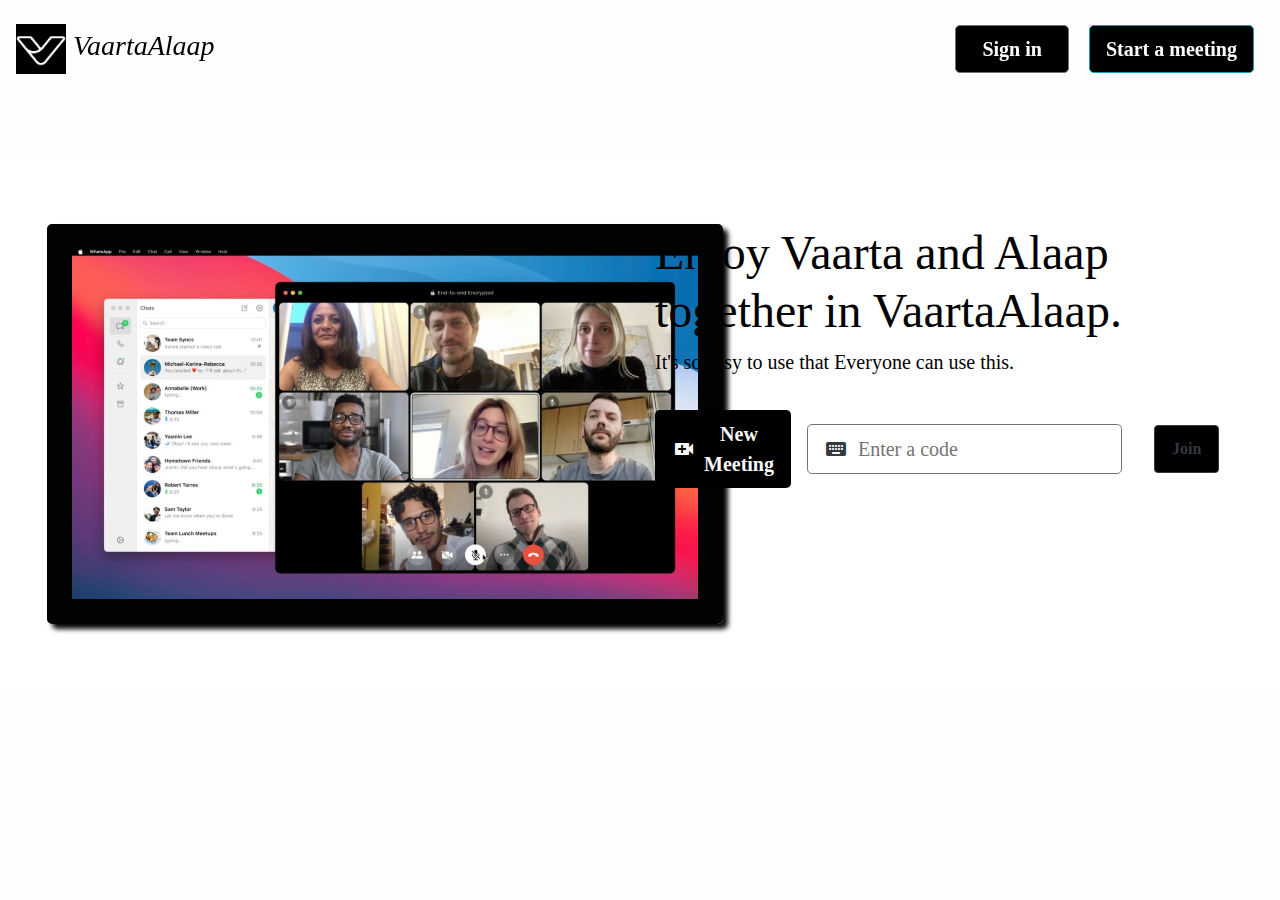
<file: index.html>
<!DOCTYPE html>
<html lang="en">
<head>
    <meta charset="UTF-8">
    <meta http-equiv="X-UA-Compatible" content="IE=edge">
    <meta name="viewport" content="width=device-width, initial-scale=1.0">
    <title>Create Or Join Meeting</title>
    <link rel="stylesheet" href="public/Assets/css/bootstrap.min.css">
    <link rel="stylesheet" href="https://fonts.googleapis.com/icon?family=Material+Icons">
    <link rel="stylesheet" href="public/Assets/css/style.css">

</head>
<body>
    <nav class="navbar navbar-expand-md fixed-top action_container">
        <div class="action_left">
            <img src="./public/Assets/images/logo.jpg" alt="Site Logo">
            <i><span style="color:rgb(2, 2, 2);">VaartaAlaap</span></i>
        </div>
        <div class="action_left">
            <div class="collapse navbar-collapse">
                <ul class="navbar-nav mr-0">
                    <li class="nav-item" >
                        <button  class="btn btn-outline-secondary btn-lg text-info font-weight-bold join-meeting signInBtn" style="background-color: #000000; color: #fefbfb !important;" ><a href="/signin.html">Sign in</a></button>
                    </li>
                    <li class="nav-item">
                        <button class="btn btn-lg btn-info text-light font-weight-bold new-meeting"  style="background-color: #000000; color: #fefbfb !important;" >Start a meeting</button>
                    </li>
                </ul>
            </div>
        </div>
    </nav>
    <main>
        <div class="jumbotron h-100 d-flex main_container">
            <div class="container w-50">
                <h1 style="font-size: 3rem; color: rgb(2, 2, 2);"> Enjoy Vaarta and Alaap together in VaartaAlaap. </h1>
                <p style="font-size: 20px; color:rgb(2, 2, 2);">
                    It's so easy to use that Everyone can use this.
                </p>
                <ul class="display-center justify-content-start" >
                    <li style="padding: 0;">
                        <button class="btn btn-lg text-light font-weight-bold display-center new-meeting" style="background-color: #000000;"><span class="material-icons mr-2">video_call</span>New Meeting</button>
                    </li>
                    <li class="pl-3">
                        <button class="btn btn-lg btn-outline-secondary text-dark font-weight-bold display-center" style="background-color: #ffffff;"><span class="material-icons mr-2">keyboard</span><input type="text" placeholder="Enter a code" style="border: none;" class="enter-code"></button>
                    </li>
                    <button type="button" class="btn btn-dark" style="margin: 2rem;background-color: #000000;">
                        <li style="color:rgb(252, 251, 251);" class="text-dark font-weight-bold cursor-pointer join-action">Join</li>
                    </button>

                   
                </ul>
            </div>
            <div class="container w-50">
                <img class="signin-image" src="public/Assets/images/front.jpg" alt="signin" class="signin-image">

            </div>
        </div>
    </main>

    <script src="https://code.jquery.com/jquery-3.6.0.min.js"></script>
    <script>
        $(function(){
            $(document).on("click", ".join-meeting", function(){
                $(".enter-code").focus();
            })
            $(document).on("click", ".join-action", function(){
                var join_value = $('.enter-code').val();
                var meetingUrl = window.location.origin+"?meetingID="+join_value;
                window.location.replace(meetingUrl);
            })
            $(document).on("click", ".new-meeting", function(){
               var eight_d_value = Math.floor(Math.random()*100000000);
                var meetingUrl = window.location.origin+"?meetingID="+eight_d_value;
                window.location.replace(meetingUrl);
            })

        })
    </script>
</body>
</html>
</file>
<file: public/Assets/css/style.css>
body{
    background-color: rgb(254, 254, 254);
    font-family: robot, lato !important;
    font-size: large;
    padding-top: 10rem;
}
.navbar{
    margin-top: 1rem;
}
ul{
    list-style: none;
    margin: 0;
    padding: 0;
}
.logo{
    height: 40px;
}
.navbar-brand{
    font-size: 27px;
    padding-left: 10px;
    font-family: 'Lato';
}
.nav-item a{
    color: rgb(255, 255, 255) !important;
    font-size: 20px;
    padding: 0 10px;
    font-weight: 600;
}
.display-center{
    display: flex;
    justify-content: center;
    align-items: center;
}
li.nav-item{
    padding: 0 10px;
}
.signin-image{
     height: 400px;
     border: 25px solid rgb(2, 2, 2);
     border-radius: 5px;
     box-shadow: 5px 5px 5px rgb(7, 7, 7) ;
}
textarea:focus, input:focus{
    outline: none !important;
}
.cursor-pointer{
    cursor: pointer;
}
.jumbotron{
    background-color:rgb(255, 255, 255);
}

.action_container{
    justify-content: space-between;
}

.action_left{
    font-size: 28px;
}

.action_left img{
    width: 50px;
}

.main_container{
    flex-direction: row-reverse;
}

/*.......... index page........... */
.home-wrap{
    background-color: rgb(31,30,30);
}
.g-top{
    height: 89vh;
    position:relative;
}
.video-wrap{
height: 600px;
}

.video-wrap>*{
    flex: 1 1 250px;
    border: 1px solid white;
}
.g-top-left{
    position: absolute;
    right:0;
    height: 8vh;
    top:0;
    border-bottom-left-radius: 10px;
}
.top-left-participant-wrap{
    position: relative;
}
.cursor-pointer{
    cursor: pointer;
    padding: 5px;
}
.cursor-pointer:hover{
    cursor: pointer;
    padding: 5px;
    background-color: rgb(226,225,225);
    border-radius: 5px;
}
.top-left-participant-count{
    position:absolute;
    top: -2px;
    right: -3px;
    font-size: 15px;
}
.g-bottom{
    /* margin: 0 -10px !important; */
    padding: 0 20px;
    box-shadow: 0 0 5px black;
    z-index: 2;
}
.bottom-left{
    position: relative;
    padding: 5px;
}
.action-icon-style{
    font-size: 8px !important;
    height: 40px;
    width: 40px;
    border: 1px solid lightgray;
    border-radius: 50%;
}
.action-icon-style span.material-icons{
    /* font-size: 18px; */
}
.end-call-wrap{
    -ms-transform: rotate(135deg);
    transform: rotate(135deg);
}
.top-remote-video-show-wrap {
    /* display: flex; */
    justify-content: center;
    align-items: center;
    height: 100%;
    /* background-image: url(../images/bg.png) !important; */
}
video{
    border: 1px solid gray;
    width: 300px;
}
.active{
    background-color: #00808047;
    border-radius: 5px;
}
.top-box{
    background-color: rgb(14 6 6);
    position: fixed;
    width: 30%;
    height: 30%;
    top: 20.5%;
    left:35.5%;
    display: block;
    box-shadow: 0 0 5px white;
    border-radius: 10px;
    z-index: 999;
    columns: white;
    border: 2px solid white;
}
.bottom-left{
    position: relative;
    padding: 5px;
}
.g-details{
    position: absolute;
    width: 30vw;
    background-color: white;
    margin-top: -135px;
    counter-reset: black;
    border-radius: 5px;
    padding: 5px;
}
.g-details-heading-show{
    font-size: 14px;
    padding-left: 10px;
}
.recording-show {
    position: absolute;
    margin-bottom: 132px;
    display: none;
}

/* Optional: You can also reduce the font size of the text inside the buttons for better fit */
.nav-item button {
    font-size: 20px; /* Adjust the font size */
}
</file>
